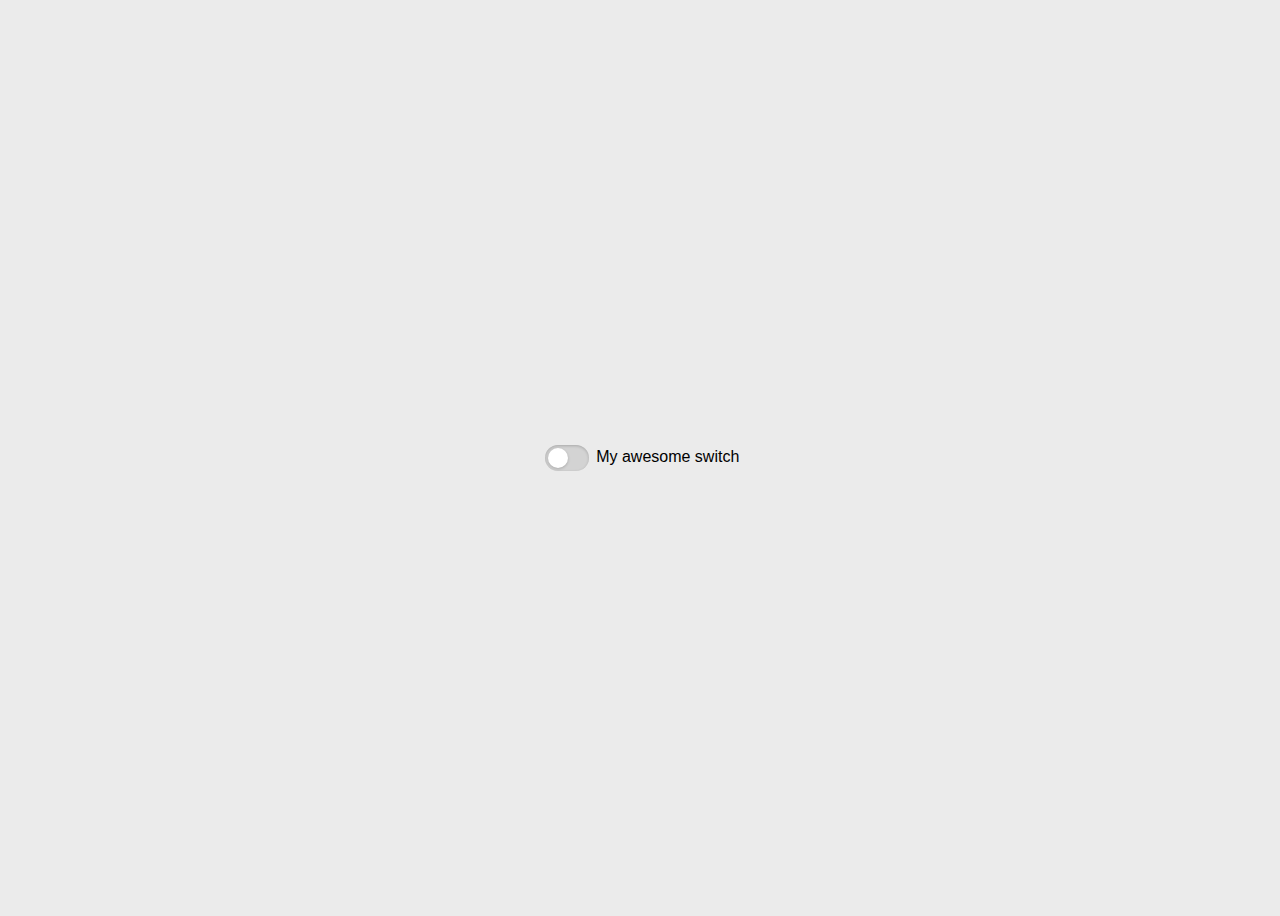
<file: switch/index.html>
<!DOCTYPE html>
<html lang="en">
<head>
    <meta charset="UTF-8">
    <meta name="viewport" content="width=device-width, initial-scale=1.0">
    <title>Document</title>
    <style>
        body {
            height: 100vh;
            display: flex;
            justify-content: center;
            align-items: center;
            font-family: Arial, Helvetica, sans-serif;
            background: rgb(235, 235, 235);
        }

        input {
            appearance: none;
            position: relative;
            display: inline-block;
            background: lightgrey;
            height: 1.65rem;
            width: 2.75rem;
            vertical-align: middle;
            border-radius: 2rem;
            box-shadow: 0px 1px 3px #0003 inset;
            transition: 0.25s linear background;
        }

        input::before {
            content: '';
            display: block;
            width: 1.25rem;
            height: 1.25rem;
            background: white;
            border-radius: 1.2rem;
            position: absolute;
            top: 0.2rem;
            left: 0.2rem;
            box-shadow: 0px 1px 3px #0003;
            transition: 0.25s linear transform;
            transform: translateX(0rem);
        }

        :checked {
            background: green;
        }

        :checked::before {
            transform: translateX(1rem);
        }
    </style>
</head>
<body>
    <div>
        <label>
            <input type="checkbox">
            My awesome switch
        </label>
    </div>
</body>
</html>
</file>
